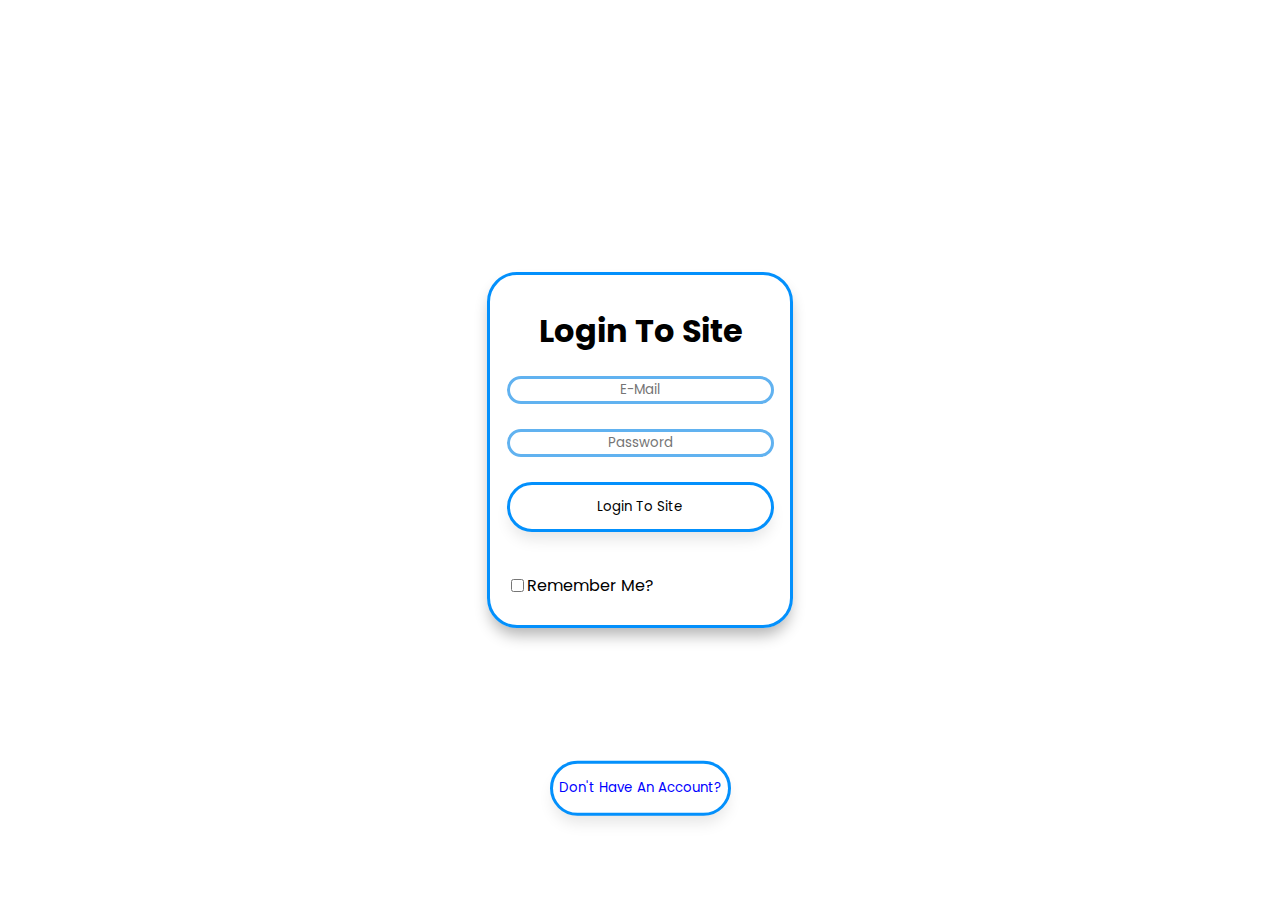
<file: project/index.html>
<!DOCTYPE html>
<!--[if lt IE 7]>      <html class="no-js lt-ie9 lt-ie8 lt-ie7"> <![endif]-->
<!--[if IE 7]>         <html class="no-js lt-ie9 lt-ie8"> <![endif]-->
<!--[if IE 8]>         <html class="no-js lt-ie9"> <![endif]-->
<!--[if gt IE 8]>      <html class="no-js"> <!--<![endif]-->
<html>
    <head>
        <meta charset="utf-8">
        <meta http-equiv="X-UA-Compatible" content="IE=edge">
        <title>Login Page</title>
        <meta name="description" content="">
        <meta name="viewport" content="width=device-width, initial-scale=1">
        <link rel="stylesheet" href="styles.css">
    </head>
    <body>
        <!--[if lt IE 7]>
            <p class="browsehappy">You are using an <strong>outdated</strong> browser. Please <a href="#">upgrade your browser</a> to improve your experience.</p>
        <![endif]-->
<div class="login-page">
    <h1>Login To Site</h1>
    <input type="email" placeholder="E-Mail"  required>
    <br>
    <input type="password" placeholder="Password" required>
    <br>
   <button><a href=b.html>Login To Site</a></button>
    <br>
    <div class="remember">
    <input type="checkbox"> <p>Remember Me?</p>
    </div>
</div>
    <div class="register">
        <button><a class="registera" href="a.html"><p>Don't Have An Account?</p></a></button>
    </div>


    </body>
</html>
</file>
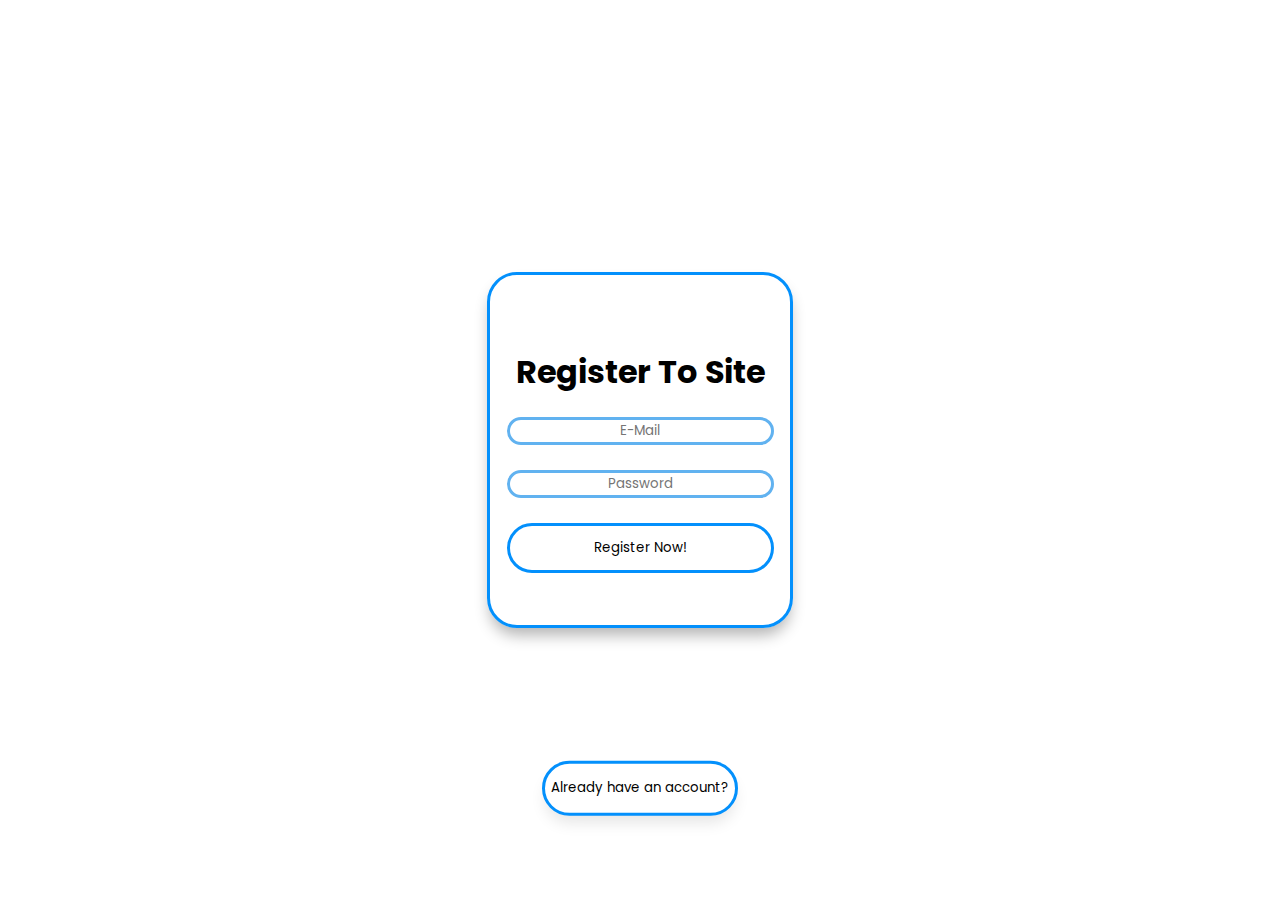
<file: project/a.html>
<!DOCTYPE html>
<!--[if lt IE 7]>      <html class="no-js lt-ie9 lt-ie8 lt-ie7"> <![endif]-->
<!--[if IE 7]>         <html class="no-js lt-ie9 lt-ie8"> <![endif]-->
<!--[if IE 8]>         <html class="no-js lt-ie9"> <![endif]-->
<!--[if gt IE 8]>      <html class="no-js"> <!--<![endif]-->
<html>
    <head>
        <meta charset="utf-8">
        <meta http-equiv="X-UA-Compatible" content="IE=edge">
        <title></title>
        <meta name="description" content="">
        <meta name="viewport" content="width=device-width, initial-scale=1">
        <link rel="stylesheet" href="astyles.css">
        <title>Register Page</title>
    </head>
    <body>
        <!--[if lt IE 7]>
            <p class="browsehappy">You are using an <strong>outdated</strong> browser. Please <a href="#">upgrade your browser</a> to improve your experience.</p>
        <![endif]-->
        
        <div class="register-box">
            <h1>Register To Site</h1>
            <input type="email" placeholder="E-Mail" required>
            <br>
            <input type="password" placeholder="Password" required>
            <br>
            <input class="inputs" type="submit" value="Register Now!">
        </div>
        <div class="login">
            <button><a href="index.html"><p>Already have an account?</p></a></button>
        </div>
    </body>
</html>
</file>
<file: project/styles.css>
@import url('https://fonts.googleapis.com/css2?family=Poppins:ital,wght@0,100;0,200;0,300;0,400;0,500;0,600;0,700;0,800;0,900;1,100;1,200;1,300;1,400;1,500;1,600;1,700;1,800;1,900&display=swap');
body {
    width: 100%;
    height: 100%;
    font-family: 'Poppins', sans-serif;
}
.login-page {
    display: grid;
    place-content: center;
    margin: auto;  
    border: 3px solid #0390fc;
    position: absolute;
    top: 50%;
    left: 50%;
    transform: translate(-50%, -50%);
    width: 300px;
    height: 350px;
    border-radius: 30px;
    box-shadow: 0px 10px 15px -3px rgba(0,0,0,0.3); 
    text-align: center;
}
.login-page button{
    border: solid 3px #0390fc;
    height: 50px;
}
button {
    background: #ffffff;
    border: none;
    border-radius: 30px;
    box-shadow: 0px 10px 15px -3px rgba(0,0,0,0.1);
    text-align: center;
    align-items: center; 
    transition: all 0.5s ease;
    font-family: 'Poppins', sans-serif;
}
button:hover {
    box-shadow: 0px 10px 15px -3px rgba(0,0,0,0.3); 
    transform: scale(1.1);
    transition: all 0.5s ease;
    cursor: pointer;
}
button:hover:after {
    box-shadow: 0px 10px 15px -3px rgba(0,0,0,0.3); 
    transform: scale(0);
    cursor: pointer;
}
a {
    text-decoration:  none;
    color: black;
    font-family: 'Poppins', sans-serif;
}
.registera {
    color: blue;
    font-family: 'Poppins', sans-serif;
}
.remember {
    display: flex;
}
.register {
    position: absolute;
    top: 90%;
    left: 50%;
    transform: translate(-50%, -90%);
    width: 300px;
    border-radius: 30px;
    text-align: center;
}
.register button {
    border: 3px solid #0390fc
}
input:hover {
    box-shadow: 0px 10px 15px -3px rgba(0,0,0,0.3); 
    transform: scale(1.01);
    transition: all 0.5s ease;
    cursor: pointer;
}
input {
    font-family: 'Poppins', sans-serif;
    text-align: center;
    transition: all 0.5s ease;
    border: 3px solid #61b2f0;
    border-radius: 30px;
}
input:hover:after {
    transform: scale(0);
    cursor: pointer;
}
button a p {
    font-family: 'Poppins', sans-serif;
    font-stretch: condensed;
}
h1 {
    text-align: center;
}
</file>
<file: project/astyles.css>
@import url('https://fonts.googleapis.com/css2?family=Poppins:ital,wght@0,100;0,200;0,300;0,400;0,500;0,600;0,700;0,800;0,900;1,100;1,200;1,300;1,400;1,500;1,600;1,700;1,800;1,900&display=swap');
body {
    width: 100%;
    height: 100%;
    font-family: 'Poppins', sans-serif;
}
.register-box {
    display: grid;
    place-content: center;
    margin: auto;  
    border: 3px solid #0390fc;
    position: absolute;
    top: 50%;
    left: 50%;
    transform: translate(-50%, -50%);
    width: 300px;
    height: 350px;
    border-radius: 30px;
    box-shadow: 0px 10px 15px -3px rgba(0,0,0,0.3); 
    text-align: center;
}
.login-page button{
    border: solid 3px #0390fc;
    height: 50px;
}
button {
    background: #ffffff;
    border: none;
    border-radius: 30px;
    box-shadow: 0px 10px 15px -3px rgba(0,0,0,0.1);
    text-align: center;
    align-items: center; 
    transition: all 0.5s ease;
    font-family: 'Poppins', sans-serif;
}
button:hover {
    box-shadow: 0px 10px 15px -3px rgba(0,0,0,0.3); 
    transform: scale(1.1);
    transition: all 0.5s ease;
    cursor: pointer;
}
button:hover:after {
    box-shadow: 0px 10px 15px -3px rgba(0,0,0,0.3); 
    transform: scale(0);
    cursor: pointer;
}
a {
    text-decoration:  none;
    color: black;
    font-family: 'Poppins', sans-serif;
}
.registera {
    color: blue;
    font-family: 'Poppins', sans-serif;
}
.remember {
    display: flex;
}
.login {
    position: absolute;
    top: 90%;
    left: 50%;
    transform: translate(-50%, -90%);
    width: 300px;
    border-radius: 30px;
    text-align: center;
}
.login button {
    border: 3px solid #0390fc
}
input:hover {
    box-shadow: 0px 10px 15px -3px rgba(0,0,0,0.3); 
    transform: scale(1.01);
    transition: all 0.5s ease;
    cursor: pointer;
}
input {
    font-family: 'Poppins', sans-serif;
    text-align: center;
    transition: all 0.5s ease;
    border: 3px solid #61b2f0;
    border-radius: 30px;
}
input:hover:after {
    transform: scale(0);
    cursor: pointer;
}
input[type=submit] {
    background-color: #ffffff;
    height: 50px;
    border: 3px solid #0390fc
}
button a p {
    font-family: 'Poppins', sans-serif;
    font-stretch: condensed;
}
h1 {
    text-align: center;
}
</file>
